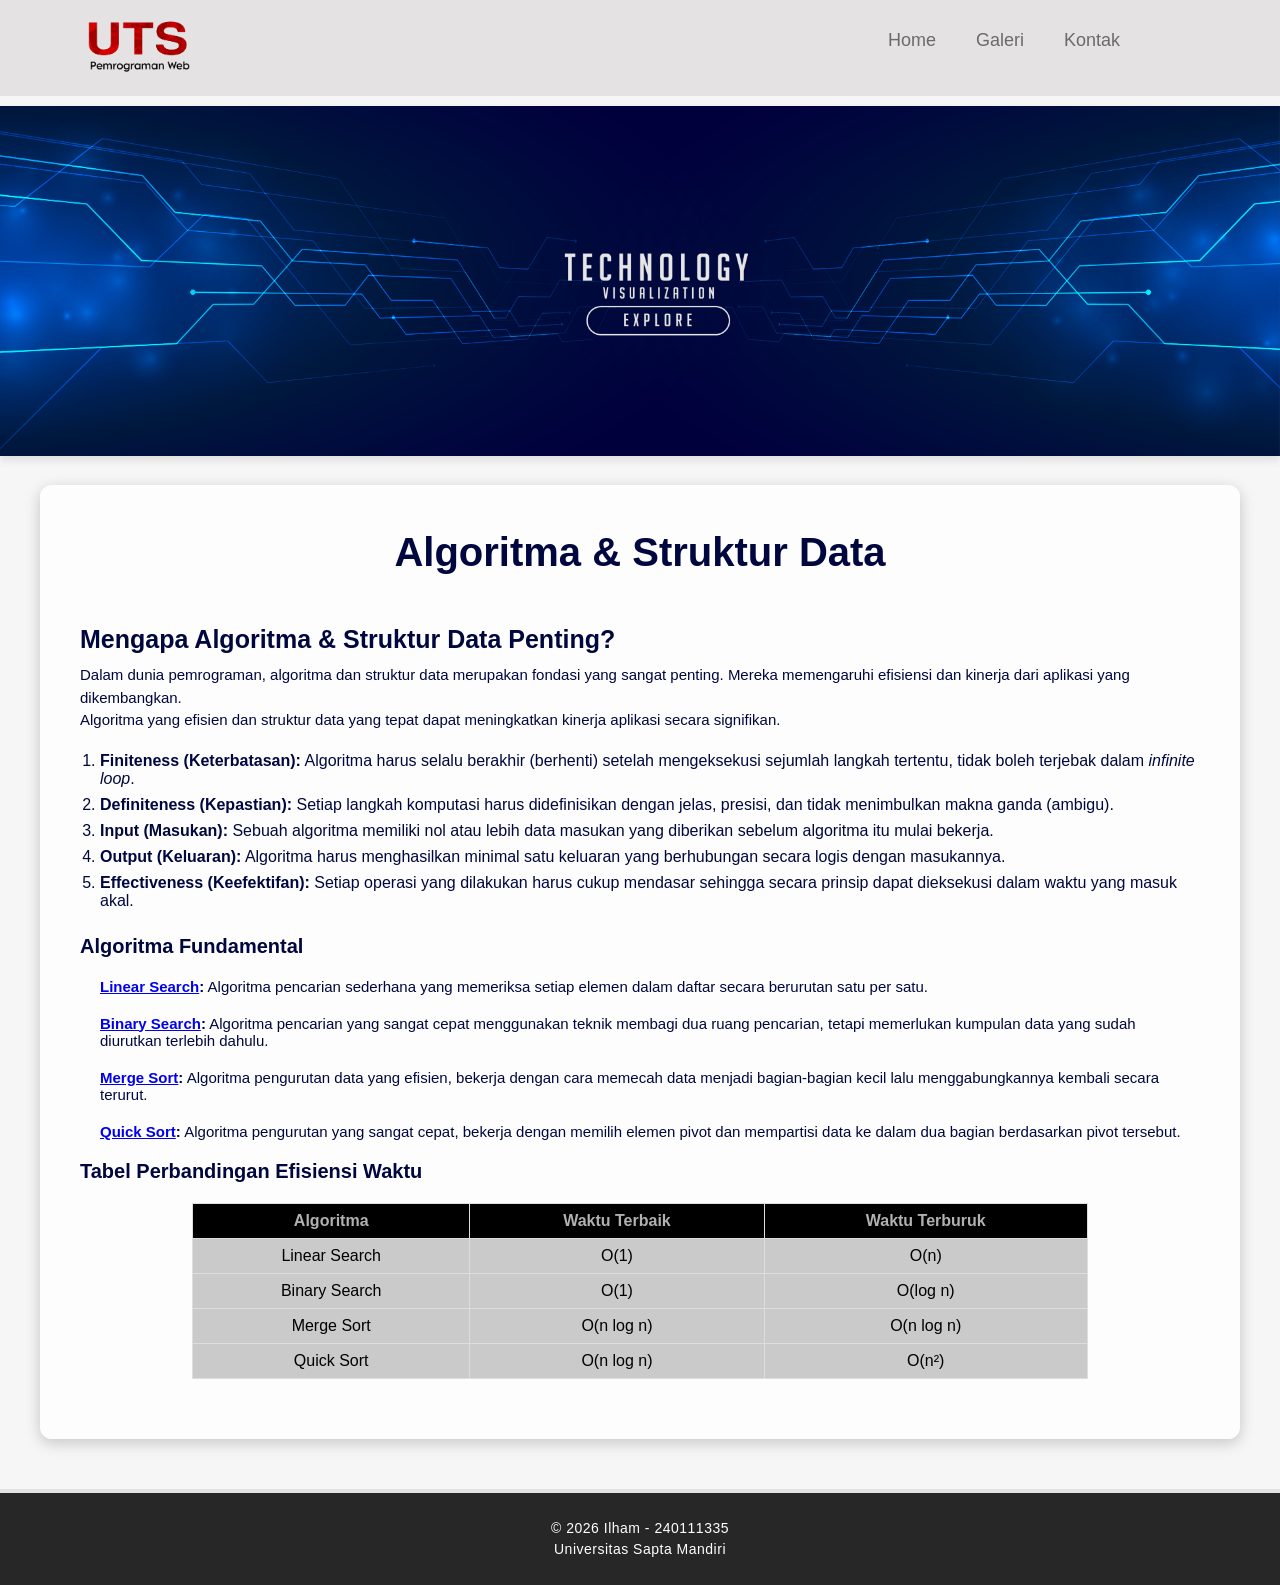
<file: index.html>
<!DOCTYPE html>
<html>
    <head>
        <title>Home - UTS Pemrograman Web</title>
        <link rel="stylesheet" href="style.css">
    </head>
    <body>

        <nav>
            <a href="index.html">
                <img src="logo.png" alt="Logo UTS Pemrograman Web" class="logo-img">
            </a>
            <ul>
                <li><a href="index.html">Home</a></li>
                <li><a href="galeri.html">Galeri</a></li>
                <li><a href="kontak.html">Kontak</a></li>
            </ul>
        </nav>
        
         <img src="banner.jpg" alt="ilustrasi server" class="gambar-home">

        <main>
            <h1>Algoritma & Struktur Data</h1>
            <h2>Mengapa Algoritma & Struktur Data Penting?</h2>
            <p>Dalam dunia pemrograman, algoritma dan struktur data merupakan fondasi yang sangat penting. Mereka memengaruhi efisiensi dan kinerja dari aplikasi yang dikembangkan.<br> Algoritma yang efisien dan struktur data yang tepat dapat meningkatkan kinerja aplikasi secara signifikan.</p>
           
              <ol style="margin-left: 20px; margin-bottom: 25px;">
                <li style="margin-bottom: 8px;"><strong>Finiteness (Keterbatasan):</strong> Algoritma harus selalu berakhir (berhenti) setelah mengeksekusi sejumlah langkah tertentu, tidak boleh terjebak dalam <em>infinite loop</em>.</li>
                <li style="margin-bottom: 8px;"><strong>Definiteness (Kepastian):</strong> Setiap langkah komputasi harus didefinisikan dengan jelas, presisi, dan tidak menimbulkan makna ganda (ambigu).</li>
                <li style="margin-bottom: 8px;"><strong>Input (Masukan):</strong> Sebuah algoritma memiliki nol atau lebih data masukan yang diberikan sebelum algoritma itu mulai bekerja.</li>
                <li style="margin-bottom: 8px;"><strong>Output (Keluaran):</strong> Algoritma harus menghasilkan minimal satu keluaran yang berhubungan secara logis dengan masukannya.</li>
                <li style="margin-bottom: 8px;"><strong>Effectiveness (Keefektifan):</strong> Setiap operasi yang dilakukan harus cukup mendasar sehingga secara prinsip dapat dieksekusi dalam waktu yang masuk akal.</li>
              </ol>
              
            <h3>Algoritma Fundamental</h3>
            <ul>
             <li><strong><a href="https://id.wikipedia.org/wiki/Pencarian_linear">Linear Search</a>:</strong> Algoritma pencarian sederhana yang memeriksa setiap elemen dalam daftar secara berurutan satu per satu.</li> 
             <li><strong><a href="https://id.wikipedia.org/wiki/Pencarian_biner">Binary Search</a>:</strong> Algoritma pencarian yang sangat cepat menggunakan teknik membagi dua ruang pencarian, tetapi memerlukan kumpulan data yang sudah diurutkan terlebih dahulu.</li>
             <li><strong><a href="https://id.wikipedia.org/wiki/Merge_sort">Merge Sort</a>:</strong> Algoritma pengurutan data yang efisien, bekerja dengan cara memecah data menjadi bagian-bagian kecil lalu menggabungkannya kembali secara terurut.</li>
             <li><strong><a href="https://id.wikipedia.org/wiki/Quick_sort">Quick Sort</a>:</strong> Algoritma pengurutan yang sangat cepat, bekerja dengan memilih elemen pivot dan mempartisi data ke dalam dua bagian berdasarkan pivot tersebut.</li>
            </ul>

            <h3>Tabel Perbandingan Efisiensi Waktu</h3>
            <table>
                <thead>
                    <tr>
                        <th>Algoritma</th>
                        <th>Waktu Terbaik</th>
                        <th>Waktu Terburuk</th>
                    </tr>
                </thead>
                <tbody>
                    <tr>
                        <td>Linear Search</td>
                        <td>O(1)</td>
                        <td>O(n)</td>
                    </tr>
                    <tr>
                        <td>Binary Search</td>
                        <td>O(1)</td>
                        <td>O(log n)</td>
                    </tr>
                    <tr>
                        <td>Merge Sort</td>
                        <td>O(n log n)</td>
                        <td>O(n log n)</td>
                    </tr>
                    <tr>
                        <td>Quick Sort</td>
                        <td>O(n log n)</td>
                        <td>O(n²)</td>
                    </tr>
                </tbody>
            </table>
        </main>
        <footer>
            <div class="footer-content">
            <p>&copy; 2026 Ilham - 240111335</p>
            <p>Universitas Sapta Mandiri</p>
            </div>
        </footer>
    </body>
</html>
</file>
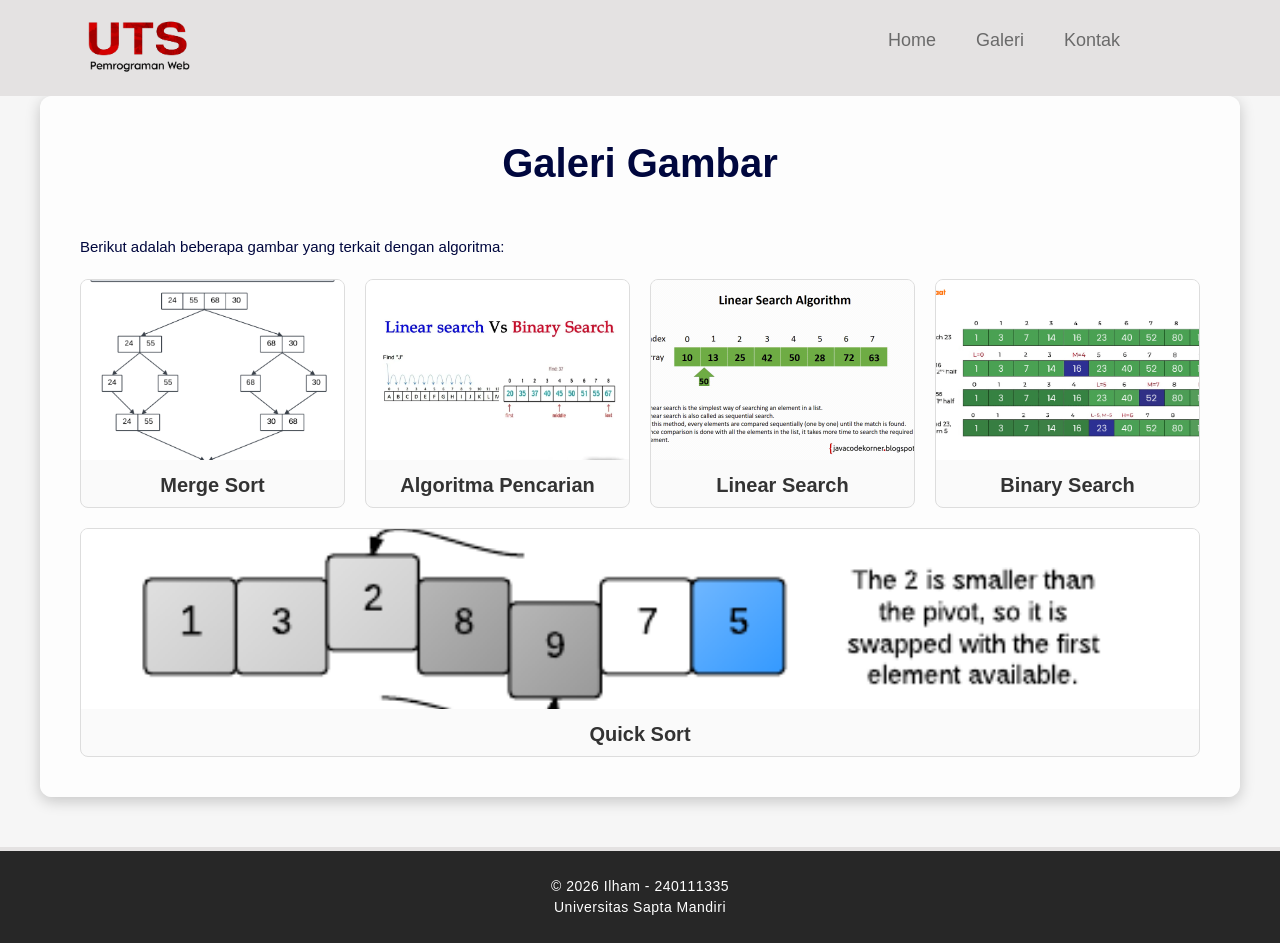
<file: galeri.html>
<!DOCTYPE html>
<html>
   <head>
    <title>Galeri - UTS Pemograman Web</title>
    <link rel="stylesheet" href="style.css">
   </head> 
     <body>
         <nav>
            <a href="index.html">
                <img src="logo.png" alt="Logo UTS Pemrograman Web" class="logo-img">
            </a>
            <ul>
                <li><a href="index.html">Home</a></li>
                <li><a href="galeri.html">Galeri</a></li>
                <li><a href="kontak.html">Kontak</a></li>
            </ul>
           </nav>

    <main>
        <h1>Galeri Gambar</h1>
        <p>Berikut adalah beberapa gambar yang terkait dengan algoritma:</p>

        <div class="gallery-container">
    
    <div class="card">
        <img src="merge-sort.webp" alt="Ilustrasi Merge Sort">
        <h3>Merge Sort</h3>
    </div>
    
    <div class="card">
        <img src="algorithm.webp" alt="Ilustrasi Algoritma Pencarian">
        <h3>Algoritma Pencarian</h3>
    </div>
    
    <div class="card">
        <img src="linear-search.gif" alt="Animasi Linear Search">
        <h3>Linear Search</h3>
    </div>
    
    <div class="card">
        <img src="binary-search.jpg" alt="Ilustrasi Binary Search">
        <h3>Binary Search</h3>
    </div>
    
    <div class="card">
        <img src="quick-sort.png" alt="Ilustrasi Quick Sort">
        <h3>Quick Sort</h3>
    </div>

</div>

    </main>
            <footer>
                <div class="footer-content">
                <p>&copy; 2026 Ilham - 240111335</p>
                <p>Universitas Sapta Mandiri</p>
                </div>
            </footer>
    </body> 
   
</html>
</file>
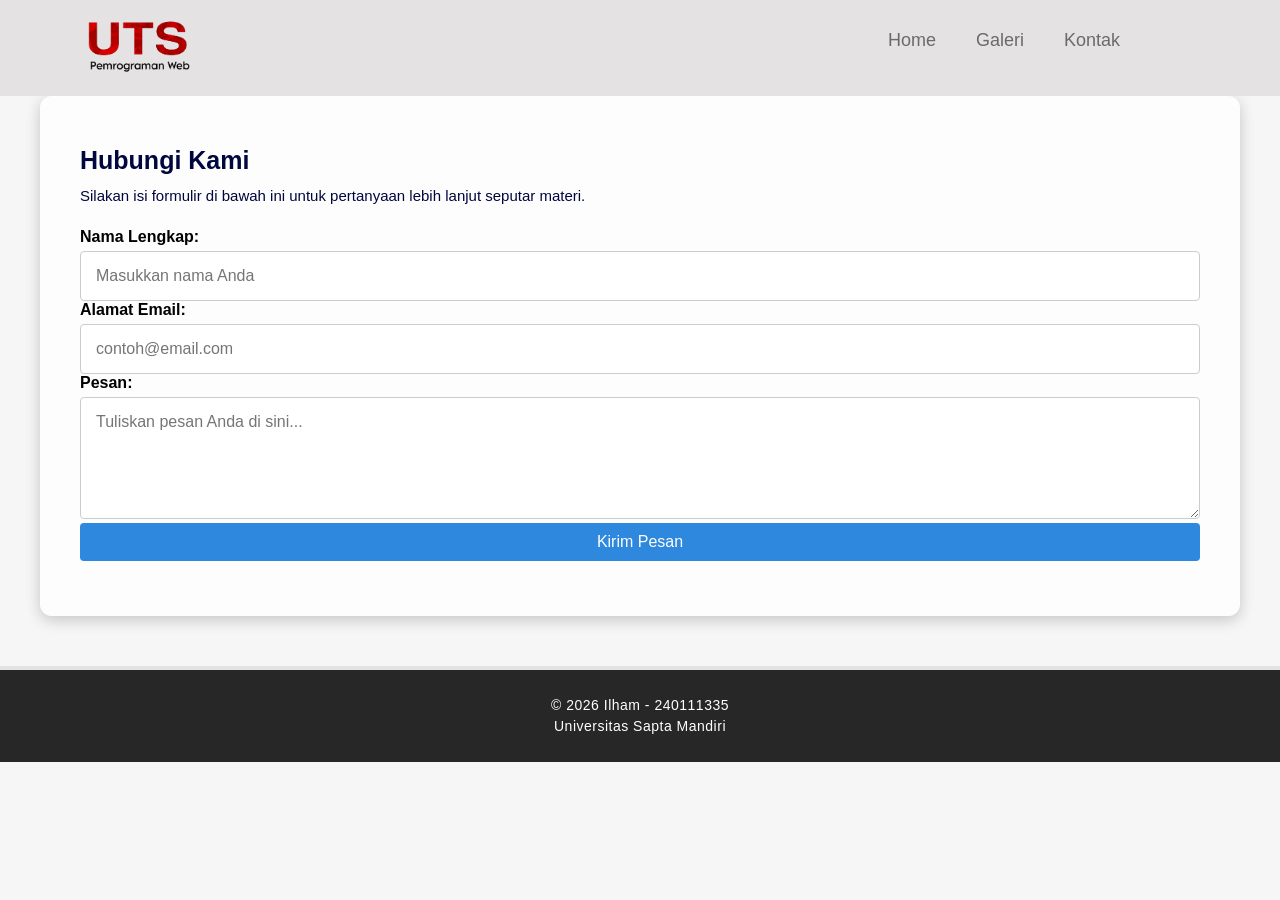
<file: kontak.html>
<!DOCTYPE html>
<html lang="id">
<head>
    <title>Kontak - UTS Pemrograman Web</title>
    <link rel="stylesheet" href="style.css">
</head>
<body>

         <nav>
            <a href="index.html">
                <img src="logo.png" alt="Logo UTS Pemrograman Web" class="logo-img">
            </a>
            <ul>
                <li><a href="index.html">Home</a></li>
                <li><a href="galeri.html">Galeri</a></li>
                <li><a href="kontak.html">Kontak</a></li>
            </ul>
        </nav>

    <main>
        <h2>Hubungi Kami</h2>
        <p>Silakan isi formulir di bawah ini untuk pertanyaan lebih lanjut seputar materi.</p>

        <form action="#" method="POST" class="contact-form">
            <div class="form-group">
                <label for="nama">Nama Lengkap:</label>
                <input type="text" id="nama" name="nama" placeholder="Masukkan nama Anda" required>
            </div>

            <div class="form-group">
                <label for="email">Alamat Email:</label>
                <input type="email" id="email" name="email" placeholder="contoh@email.com" required>
            </div>

            <div class="form-group">
                <label for="pesan">Pesan:</label>
                <textarea id="pesan" name="pesan" rows="5" placeholder="Tuliskan pesan Anda di sini..." required></textarea>
            </div>

            <button type="submit" class="btn-submit">Kirim Pesan</button>
        </form>
    </main>
     <footer>
            <div class="footer-content">
            <p>&copy; 2026 Ilham - 240111335</p>
            <p>Universitas Sapta Mandiri</p>
            </div>
        </footer>

</body>
</html>
</file>
<file: style.css>
* {
    margin: 0;
    padding: 0;
    box-sizing: border-box;
    font-family: 'Segoe UI', 'Tahoma', 'Geneva', 'Verdana', sans-serif;
}

body {
   background-color: #f6f6f6;
   background-size: cover;
   background-attachment: fixed;
}
/* Navigasi */
nav {
    background-color: #e4e2e2;
    color: #ea7b7b;
    padding: 5px 60px;
    display: flex;
    align-items: center;
    justify-content: space-between;
    position: sticky;
    top: 0;
    z-index: 1000;
}
nav .logo-img {
    height: 55px;
    max-height: 60px;
    width: auto;
    object-fit: contain;
    margin-left: 20px;
    cursor: pointer;
    transition: transform 0.3s ease;
}
nav ul {
    list-style: none;
    display: flex;
    gap: 20px;
    margin-right: 100px;
    margin-top: 25px;
}
nav ul li {
    margin-left: 20px;
}
nav ul li a {
    color: #6a6a6a;
    text-decoration: none;
    font-size: 18px;
    margin-top: 30px;
    margin-right: 0px;
    font-size: 18px;
    font-family: 'Helvetica';
}
nav ul li a:hover {
    color: #00073E;
}
nav ul li a:hover::after {
    transform: scaleX(1);
}
/* Gambar Home */
.gambar-home {
    width: 100%;               
    max-width: 100%;          
    max-height: 350px;         
    object-fit: cover;         /* Memastikan gambar tidak gepeng/distorsi saat ukurannya disesuaikan */
    border-radius: 0px;        
    margin-bottom: 25px;       
    margin-top: 10px;          
    box-shadow: 0 4px 8px rgba(0, 0, 0, 0.1); 
}
/* Konten Utama */
main {
    max-width: 1200px;
    margin: 0 auto;
    padding: 40px;
    background-color: rgba(255, 255, 255, 0.839);
    border-radius: 12px;
    box-shadow: 0 4px 15px rgba(0, 0, 0, 0.2);
    gap: 20px;
}

h1 {
    color: #00073E;
    margin-bottom: 50px;
    margin-top: 5px;
    text-align: center;
    font-size: 40px;
    font-family: 'Helvetica';
}
h2 {
    color: #00073E;
    margin-bottom: 10px;
    margin-top: 10px;
    font-size: 25px;
    font-family: 'Helvetica';
}
h3 {
    color: #00073E;
    margin-bottom: 20px;
    margin-top: 10px;
    font-size: 20px;
    font-family: 'Helvetica';
}
p {
    color: #00073E;
    line-height: 1.5;
    margin-bottom: 10px;
    font-size: 15px;
}
p, ul {
    margin-bottom: 20px;
    font-size: 15px;
}
ul li {
    margin-bottom: 20px;
    color: #00073E;
    justify-content: space-between;
}

ul {
    list-style-type: none;
    padding-left: 20px;
}

ol {
    color: #00073E;
    list-style-type: decimal;
    padding-left: 0px;
}
/*table*/
table {
    width: 80%;
    border-collapse: collapse; /* Menyatukan garis border */
    margin-bottom: 20px;
    margin-left: auto;
    margin-right: auto;
    text-align: center;
}
th, td {
    border: 1px solid #ddd; /* Border untuk setiap sel */
    padding: 8px; /* Padding untuk isi sel */
    text-align: center;
}
th {
    background-color: #000000; /* Warna latar belakang untuk header */
    color:#b1b1b1;
    font-weight: bold; /* Membuat teks header menjadi tebal */
}
td {
    background-color: #cacaca; /* Warna latar belakang untuk sel */
    color: #000000;
}

/*Galeri*/
.gallery-container {
    display: flex;
    flex-wrap: wrap;
    gap: 20px;
    justify-content: center;
    margin-top: 20px;
}

.card {
    flex: 1;
    min-width: 250px;
    border: 1px solid #ddd;
    border-radius: 8px;
    overflow: hidden;
    text-align: center;
    background-color: #fafafa;
}
.card img {
    width: 100%;
    height: 180px;
    object-fit: cover;
}
.card h3 {
    margin: 10px 0;
    color: #333;
}

/* Kontak */
.contact-form {
    display: flex;
    flex-direction: column;
}
.contact-form{
    margin-bottom: 15px;

}
.contact-form label {
    display: block;
    margin-bottom: 5px;
    font-weight: bold;
}
.form-group input, .form-group textarea {
    width: 100%;
    padding: 15px;
    border: 1px solid #ccc;
    border-radius: 4px;
    font-size: 1rem;
}
.btn-submit {
    background-color: #0572d8d6;
    color: #fff;
    padding: 10px 20px;
    border: none;
    border-radius: 4px;
    cursor: pointer;
    font-size: 1rem;
}
.btn-submit:hover {
    background-color: #045bb5;
}

/* Footer */
footer {
    background-color: #000000d6;
    color: #ffffff;
    text-align: center;
    padding: 25px 20px;
    margin-top: 50px;
    border-top: 4px solid #e4e2e2;
}
footer .footer-content p {
    color: #ffffff;
    font-size: 14px;
    margin-bottom: 5px;
    letter-spacing: 0.5px;
    max-width: 800px;
    margin: 0 auto;
}
</file>
